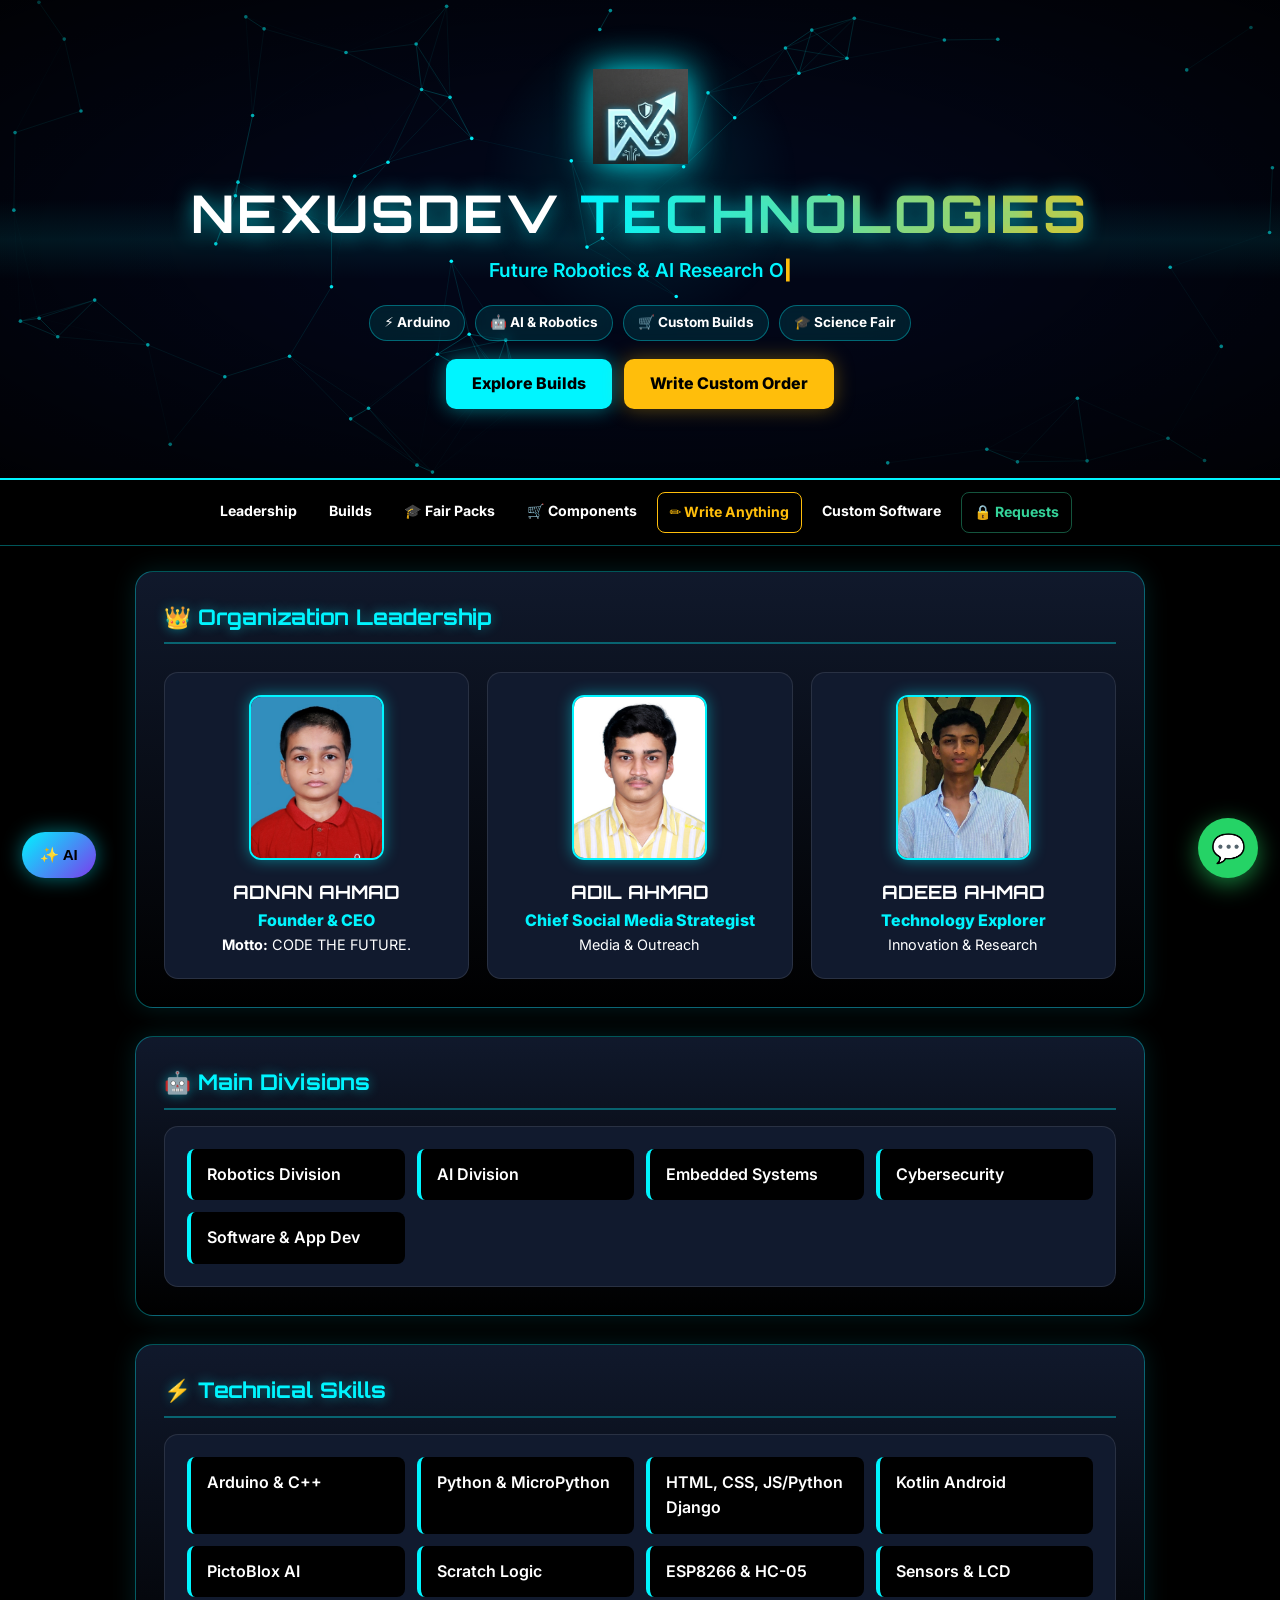
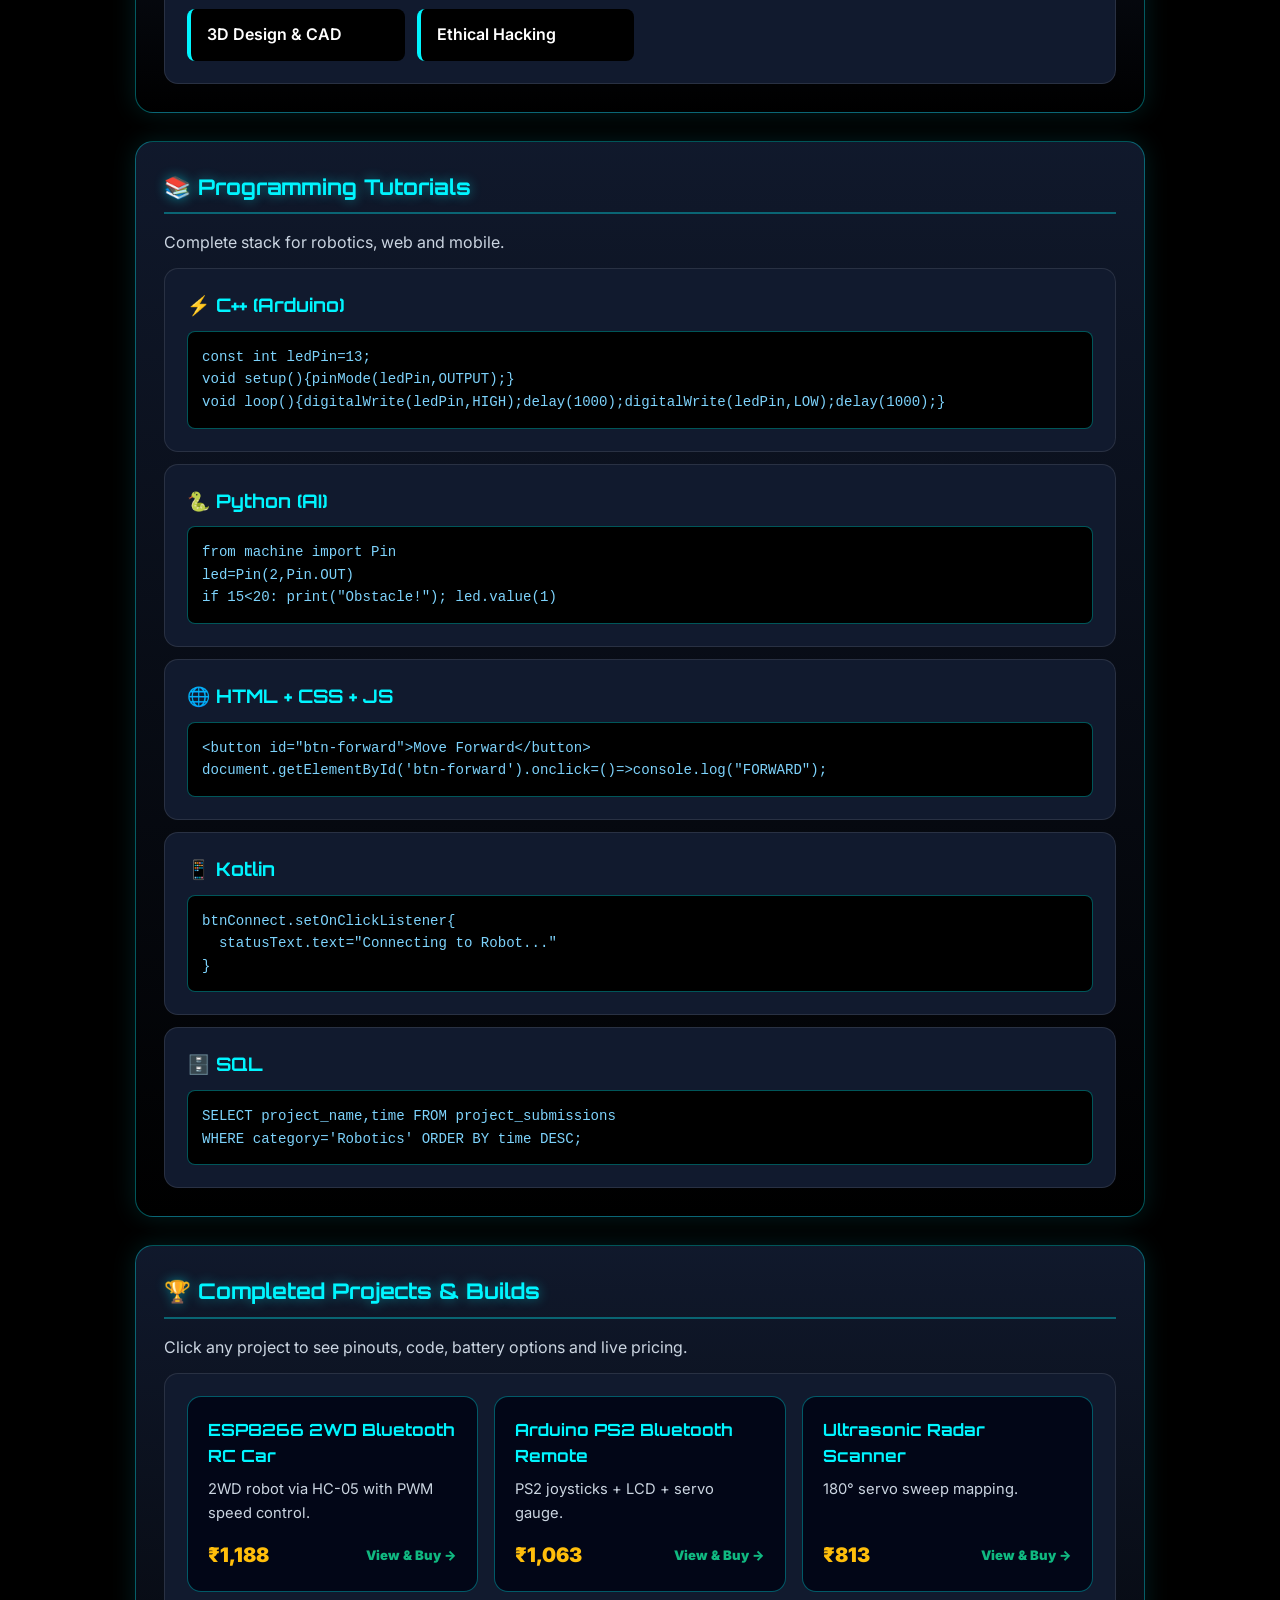
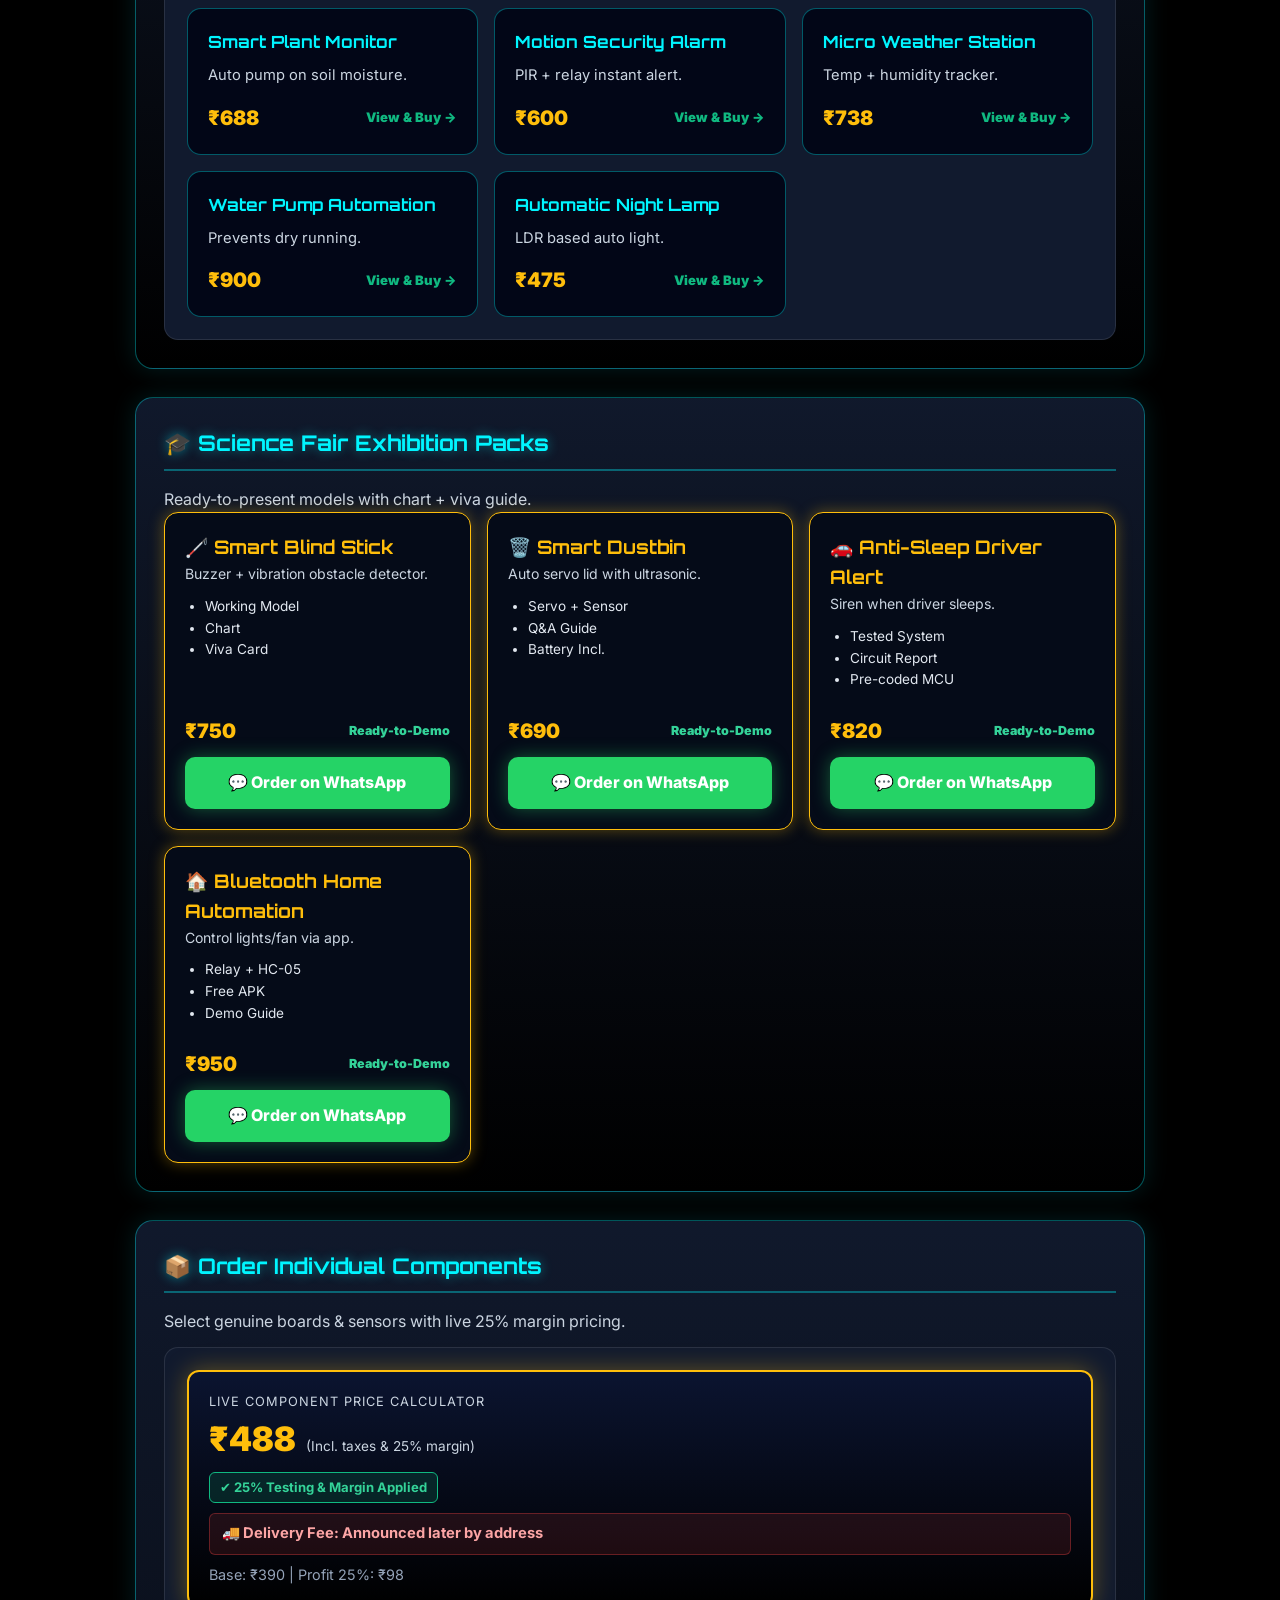
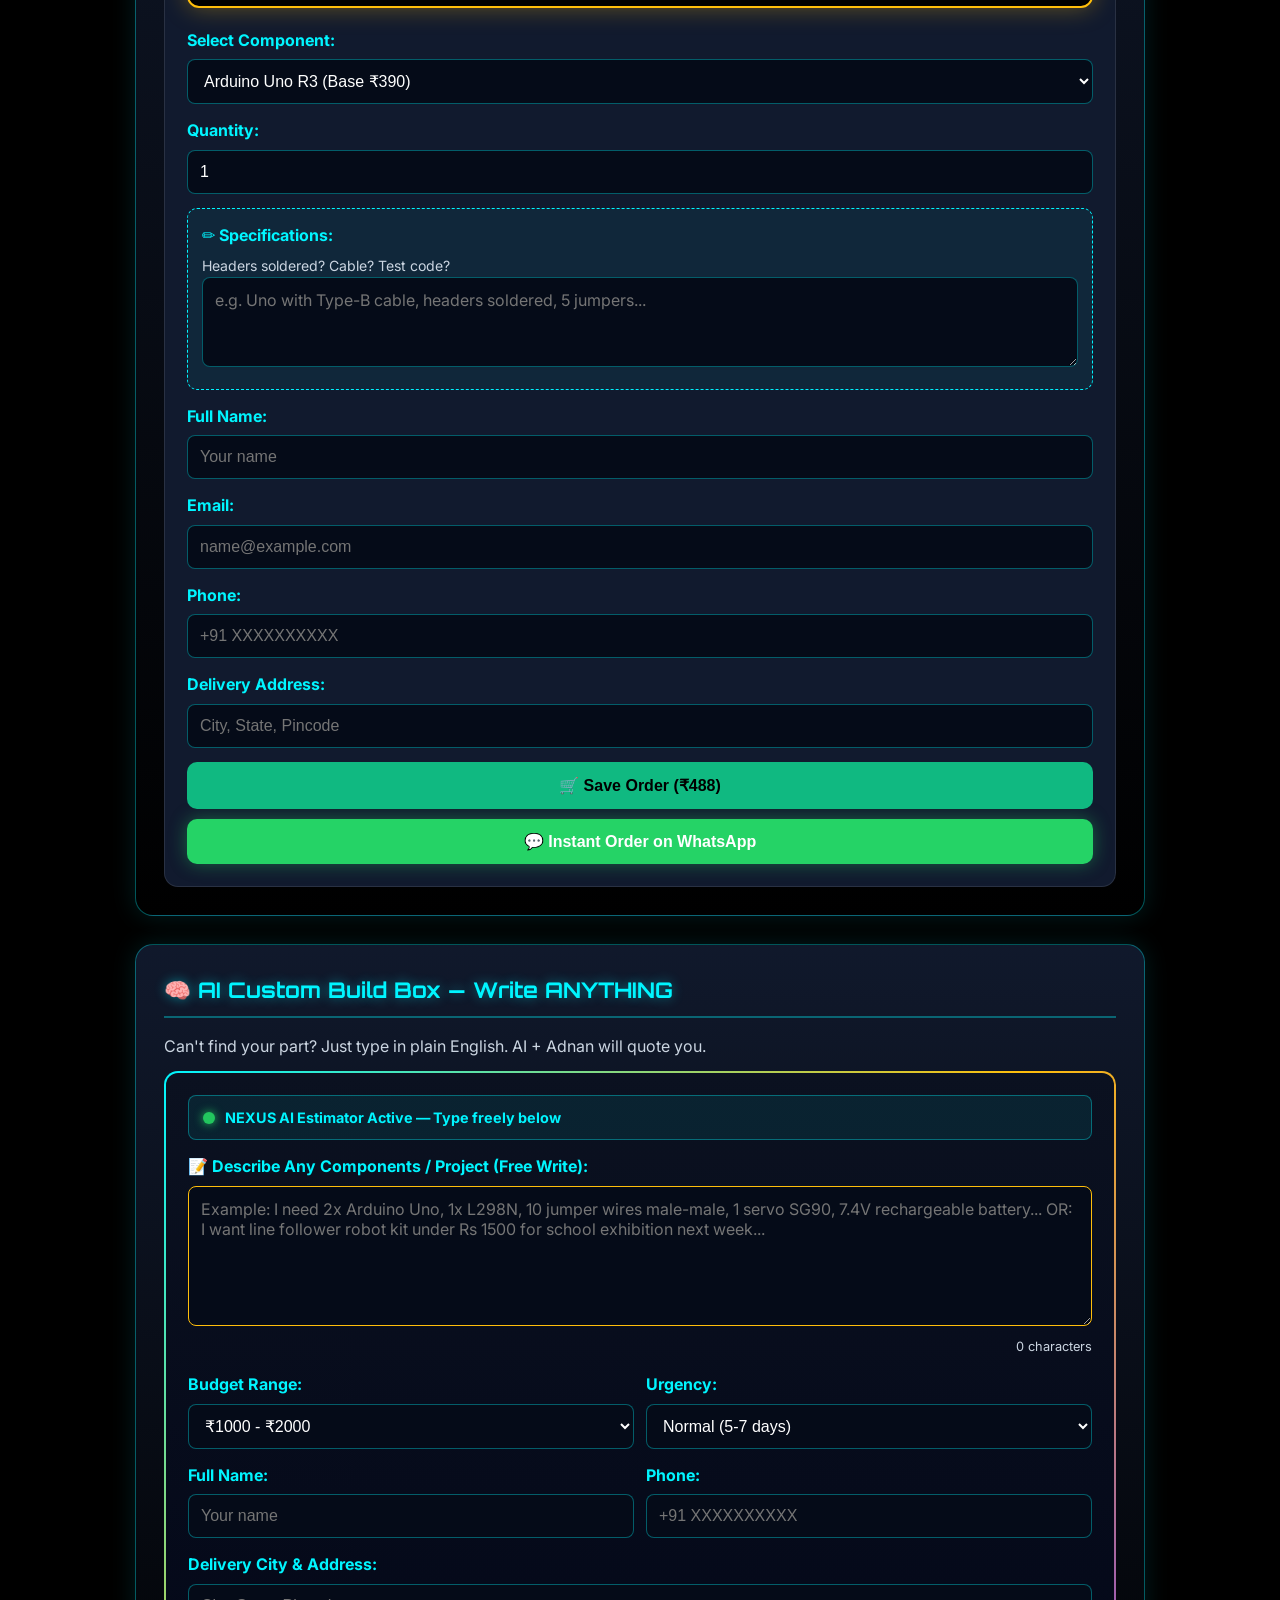
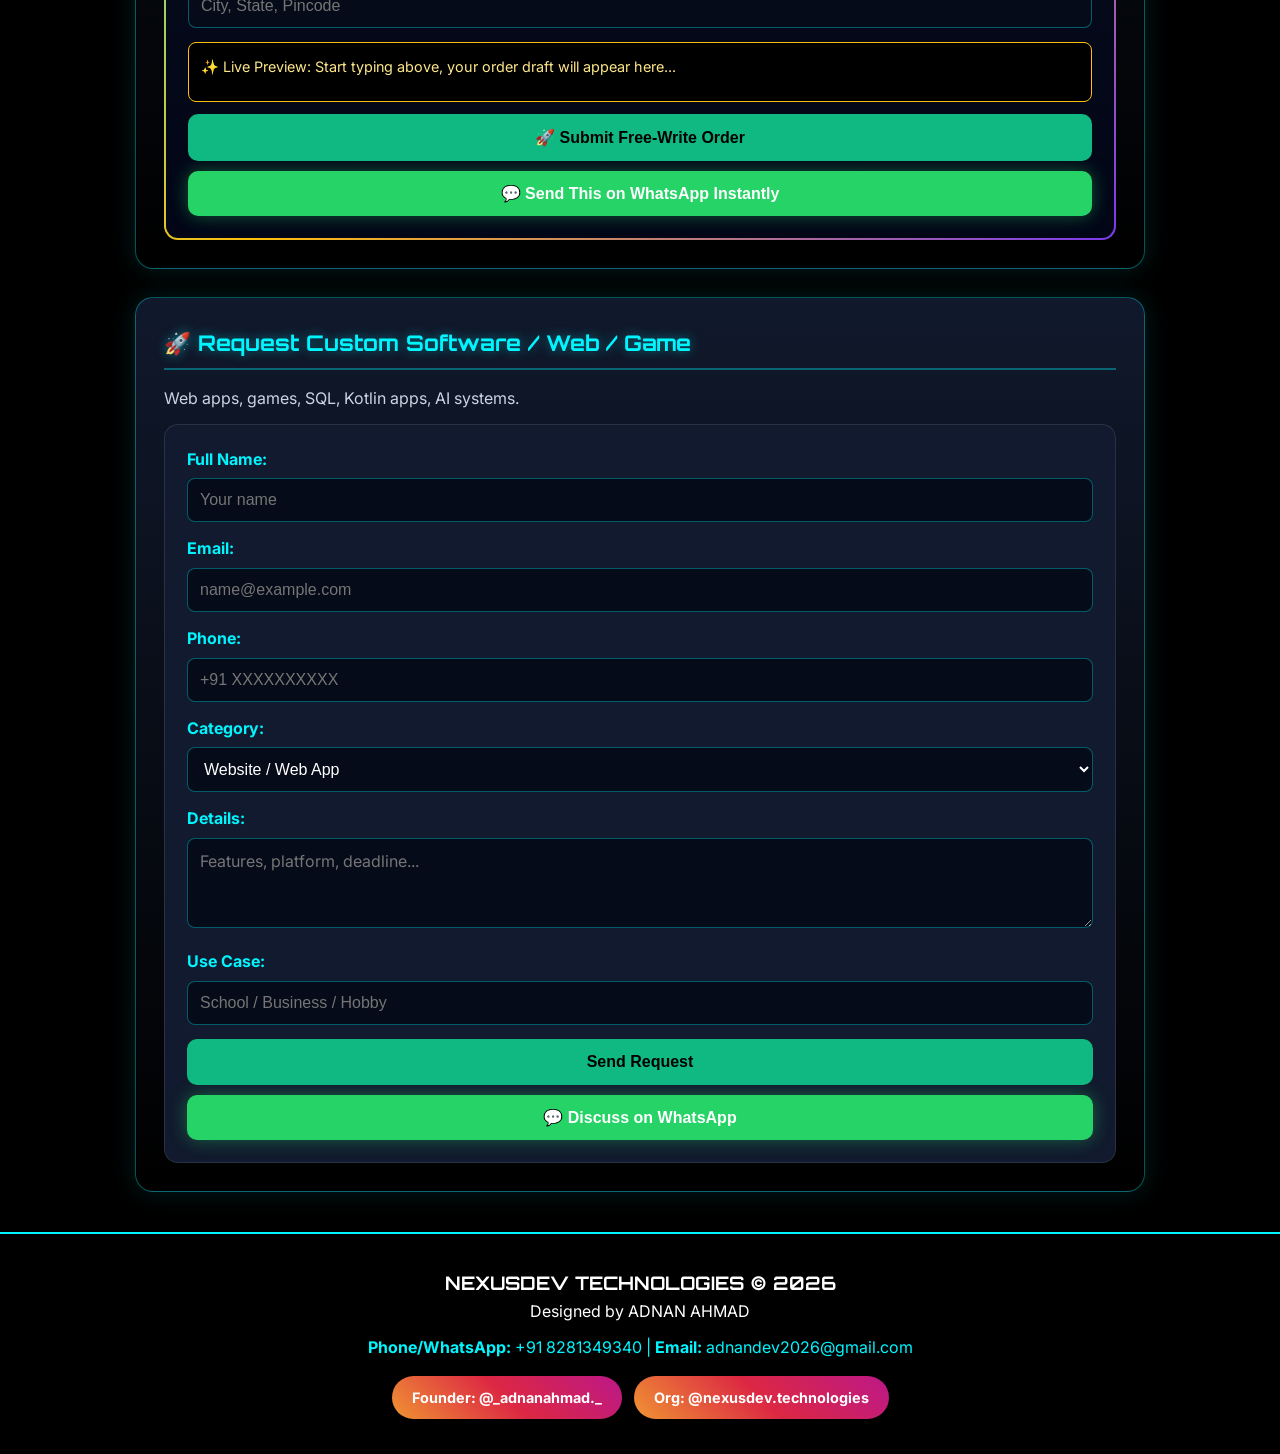
<file: index.html>
<!DOCTYPE html>
<html lang="en">
<head>
<link rel="manifest" href="manifest.json">
<meta name="theme-color" content="#00f5ff">
<link rel="apple-touch-icon" href="icon-192.png">
<link rel="icon" type="image/x-icon" href="logo.png">
<script>
  if ("serviceWorker" in navigator) {
    navigator.serviceWorker.register("sw.js");
  }
</script>
<meta charset="UTF-8" />
<meta name="viewport" content="width=device-width, initial-scale=1.0" />
<title>NEXUSDEV TECHNOLOGIES | Adnan Ahmad</title>
<meta name="description" content="NexusDev Technologies - Future Robotics & AI Research, Custom Builds, Components Store" />
<link rel="preconnect" href="https://fonts.googleapis.com">
<link href="https://fonts.googleapis.com/css2?family=Orbitron:wght@700;900&family=Inter:wght@400;500;700;800&display=swap" rel="stylesheet">
<link rel="stylesheet" href="style.css" />
</head>
<body>
<div id="preloader"><div class="loader-logo">NEXUSDEV</div><div class="loader-bar"><span></span></div><p>Initializing AI Systems...</p></div>
<div id="scroll-progress"></div>
<div id="cursor-glow"></div>

<a href="https://wa.me/918281349340?text=Hi%20Adnan!%20I%20visited%20NexusDev%20Technologies%20and%20I%20want%20to%20order%20a%20project%20/%20component." target="_blank" class="floating-wa-btn" title="Chat on WhatsApp">💬</a>
<button id="ai-helper-btn" onclick="toggleAiHelper()" title="Ask Nexus AI">✨ AI</button>

<div id="ai-modal">
  <div class="ai-modal-header"><span>🤖 NEXUS AI Assistant</span><button onclick="toggleAiHelper()">✕</button></div>
  <div id="ai-chat-box"><div class="ai-msg">Hi! I'm Nexus AI. Ask me about prices, Arduino, delivery, or science fair packs.</div></div>
  <div class="ai-input-row"><input id="ai-input" placeholder="Ask about projects..." onkeypress="if(event.key==='Enter')sendAiMessage()"/><button onclick="sendAiMessage()">➤</button></div>
</div>

<header class="hero">
<canvas id="ai-canvas"></canvas>
<div class="hero-overlay"></div>
<div class="hero-content">
<img class="header-logo" src="logo.png" alt="Header Logo">
<h1>NEXUSDEV <span class="grad-text">TECHNOLOGIES</span></h1>
<p><span id="typing-text"></span><span class="typing-cursor">|</span></p>
<div class="hero-badges"><span>⚡ Arduino</span><span>🤖 AI & Robotics</span><span>🛒 Custom Builds</span><span>🎓 Science Fair</span></div>
<div class="hero-btns"><a href="#projects" onclick="showMainPage()">Explore Builds</a><a href="#free-build-box" onclick="showMainPage()" class="gold">Write Custom Order</a></div>
</div>
<div class="scanline"></div>
</header>

<nav id="mainNav">
<a href="#leadership" onclick="showMainPage()">Leadership</a>
<a href="#projects" onclick="showMainPage()">Builds</a>
<a href="#science-fair" onclick="showMainPage()">🎓 Fair Packs</a>
<a href="#components-store" onclick="showMainPage()">🛒 Components</a>
<a href="#free-build-box" onclick="showMainPage()" style="border:1px solid #ffbe0b;color:#ffbe0b">✏️ Write Anything</a>
<a href="#custom-request" onclick="showMainPage()">Custom Software</a>
<a class="admin-nav" onclick="accessSubmissions()">🔒 Requests</a>
</nav>

<main>
<div id="main-view">
<section id="leadership" class="reveal"><h2>👑 Organization Leadership</h2>
<div class="leadership-grid">
<div class="card tilt" style="text-align:center"><img src="adnan.jpg" alt="Adnan Ahmad" class="profile-img" onerror="this.style.display='none'"/><h3>ADNAN AHMAD</h3><p class="highlight">Founder & CEO</p><p style="font-size:.9rem"><strong>Motto:</strong> CODE THE FUTURE.</p></div>
<div class="card tilt" style="text-align:center"><img src="adil.jpg" alt="Adil Ahmad" class="profile-img" onerror="this.style.display='none'"/><h3>ADIL AHMAD</h3><p class="highlight">Chief Social Media Strategist</p><p style="font-size:.9rem">Media & Outreach</p></div>
<div class="card tilt" style="text-align:center"><img src="adeeb.jpg" alt="Adeeb Ahmad" class="profile-img" onerror="this.style.display='none'"/><h3>ADEEB AHMAD</h3><p class="highlight">Technology Explorer</p><p style="font-size:.9rem">Innovation & Research</p></div>
</div></section>

<section id="divisions" class="reveal"><h2>🤖 Main Divisions</h2><div class="card"><ul class="grid-list"><li class="grid-item">Robotics Division</li><li class="grid-item">AI Division</li><li class="grid-item">Embedded Systems</li><li class="grid-item">Cybersecurity</li><li class="grid-item">Software & App Dev</li></ul></div></section>

<section id="skills" class="reveal"><h2>⚡ Technical Skills</h2><div class="card"><ul class="grid-list"><li class="grid-item">Arduino & C++</li><li class="grid-item">Python & MicroPython</li><li class="grid-item">HTML, CSS, JS/Python Django</li><li class="grid-item">Kotlin Android</li><li class="grid-item">PictoBlox AI</li><li class="grid-item">Scratch Logic</li><li class="grid-item">ESP8266 & HC-05</li><li class="grid-item">Sensors & LCD</li><li class="grid-item">3D Design & CAD</li><li class="grid-item">Ethical Hacking</li></ul></div></section>

<section id="programming-tutorials" class="reveal"><h2>📚 Programming Tutorials</h2>
<p class="muted">Complete stack for robotics, web and mobile.</p>
<div class="card"><h3 class="cyan">⚡ C++ (Arduino)</h3><pre><code>const int ledPin=13;
void setup(){pinMode(ledPin,OUTPUT);}
void loop(){digitalWrite(ledPin,HIGH);delay(1000);digitalWrite(ledPin,LOW);delay(1000);}</code></pre></div>
<div class="card"><h3 class="cyan">🐍 Python (AI)</h3><pre><code>from machine import Pin
led=Pin(2,Pin.OUT)
if 15<20: print("Obstacle!"); led.value(1)</code></pre></div>
<div class="card"><h3 class="cyan">🌐 HTML + CSS + JS</h3><pre><code>&lt;button id="btn-forward"&gt;Move Forward&lt;/button&gt;
document.getElementById('btn-forward').onclick=()=>console.log("FORWARD");</code></pre></div>
<div class="card"><h3 class="cyan">📱 Kotlin</h3><pre><code>btnConnect.setOnClickListener{
  statusText.text="Connecting to Robot..."
}</code></pre></div>
<div class="card"><h3 class="cyan">🗄️ SQL</h3><pre><code>SELECT project_name,time FROM project_submissions
WHERE category='Robotics' ORDER BY time DESC;</code></pre></div>
</section>

<section id="projects" class="reveal"><h2>🏆 Completed Projects & Builds</h2>
<p class="muted">Click any project to see pinouts, code, battery options and live pricing.</p>
<div class="card"><div class="projects-grid">
<div class="project-card tilt" onclick="openProject('car')"><div><h3>ESP8266 2WD Bluetooth RC Car</h3><p>2WD robot via HC-05 with PWM speed control.</p></div><div class="project-price-tag"><span>₹1,188</span><span class="click-hint">View & Buy →</span></div></div>
<div class="project-card tilt" onclick="openProject('joystick')"><div><h3>Arduino PS2 Bluetooth Remote</h3><p>PS2 joysticks + LCD + servo gauge.</p></div><div class="project-price-tag"><span>₹1,063</span><span class="click-hint">View & Buy →</span></div></div>
<div class="project-card tilt" onclick="openProject('radar')"><div><h3>Ultrasonic Radar Scanner</h3><p>180° servo sweep mapping.</p></div><div class="project-price-tag"><span>₹813</span><span class="click-hint">View & Buy →</span></div></div>
<div class="project-card tilt" onclick="openProject('plant')"><div><h3>Smart Plant Monitor</h3><p>Auto pump on soil moisture.</p></div><div class="project-price-tag"><span>₹688</span><span class="click-hint">View & Buy →</span></div></div>
<div class="project-card tilt" onclick="openProject('alarm')"><div><h3>Motion Security Alarm</h3><p>PIR + relay instant alert.</p></div><div class="project-price-tag"><span>₹600</span><span class="click-hint">View & Buy →</span></div></div>
<div class="project-card tilt" onclick="openProject('weather')"><div><h3>Micro Weather Station</h3><p>Temp + humidity tracker.</p></div><div class="project-price-tag"><span>₹738</span><span class="click-hint">View & Buy →</span></div></div>
<div class="project-card tilt" onclick="openProject('pump')"><div><h3>Water Pump Automation</h3><p>Prevents dry running.</p></div><div class="project-price-tag"><span>₹900</span><span class="click-hint">View & Buy →</span></div></div>
<div class="project-card tilt" onclick="openProject('lamp')"><div><h3>Automatic Night Lamp</h3><p>LDR based auto light.</p></div><div class="project-price-tag"><span>₹475</span><span class="click-hint">View & Buy →</span></div></div>
</div></div></section>

<section id="science-fair" class="reveal"><h2>🎓 Science Fair Exhibition Packs</h2>
<p class="muted">Ready-to-present models with chart + viva guide.</p>
<div class="projects-grid">
<div class="science-fair-card tilt"><div><h3>🦯 Smart Blind Stick</h3><p class="muted small">Buzzer + vibration obstacle detector.</p><ul class="tick"><li>Working Model</li><li>Chart</li><li>Viva Card</li></ul></div><div><div class="project-price-tag"><span>₹750</span><span class="ready">Ready-to-Demo</span></div><a class="whatsapp-btn" target="_blank" href="https://wa.me/918281349340?text=Hi%20Adnan!%20I%20want%20Blind%20Stick%20Pack">💬 Order on WhatsApp</a></div></div>
<div class="science-fair-card tilt"><div><h3>🗑️ Smart Dustbin</h3><p class="muted small">Auto servo lid with ultrasonic.</p><ul class="tick"><li>Servo + Sensor</li><li>Q&A Guide</li><li>Battery Incl.</li></ul></div><div><div class="project-price-tag"><span>₹690</span><span class="ready">Ready-to-Demo</span></div><a class="whatsapp-btn" target="_blank" href="https://wa.me/918281349340?text=Hi%20Adnan!%20I%20want%20Smart%20Dustbin%20Pack">💬 Order on WhatsApp</a></div></div>
<div class="science-fair-card tilt"><div><h3>🚗 Anti-Sleep Driver Alert</h3><p class="muted small">Siren when driver sleeps.</p><ul class="tick"><li>Tested System</li><li>Circuit Report</li><li>Pre-coded MCU</li></ul></div><div><div class="project-price-tag"><span>₹820</span><span class="ready">Ready-to-Demo</span></div><a class="whatsapp-btn" target="_blank" href="https://wa.me/918281349340?text=Hi%20Adnan!%20I%20want%20Anti-Sleep%20Pack">💬 Order on WhatsApp</a></div></div>
<div class="science-fair-card tilt"><div><h3>🏠 Bluetooth Home Automation</h3><p class="muted small">Control lights/fan via app.</p><ul class="tick"><li>Relay + HC-05</li><li>Free APK</li><li>Demo Guide</li></ul></div><div><div class="project-price-tag"><span>₹950</span><span class="ready">Ready-to-Demo</span></div><a class="whatsapp-btn" target="_blank" href="https://wa.me/918281349340?text=Hi%20Adnan!%20I%20want%20Smart%20Home%20Pack">💬 Order on WhatsApp</a></div></div>
</div></section>

<section id="components-store" class="reveal"><h2>📦 Order Individual Components</h2>
<p class="muted">Select genuine boards & sensors with live 25% margin pricing.</p>
<div class="card">
<div class="pricing-box" style="margin-top:0;margin-bottom:20px">
<div class="price-label">Live Component Price Calculator</div>
<div class="price-main"><span id="comp-total-display">₹488</span><span class="price-sub">(Incl. taxes & 25% margin)</span></div>
<div class="badge-profit">✔ 25% Testing & Margin Applied</div>
<div class="delivery-notice">🚚 Delivery Fee: <strong>Announced later by address</strong></div>
<div class="base-line">Base: <span id="comp-base-display">₹390</span> | Profit 25%: <span id="comp-profit-display">₹98</span></div>
</div>
<form id="component-order-form" onsubmit="handleComponentSubmit(event)">
<div class="form-group"><label>Select Component:</label><select id="comp_item" onchange="updateComponentPrice()">
<option value="Arduino Uno R3 Microcontroller Board" data-price="390">Arduino Uno R3 (Base ₹390)</option>
<option value="ESP8266 NodeMCU Wi-Fi Board" data-price="320">ESP8266 NodeMCU (Base ₹320)</option>
<option value="ESP32 Dual-Core Board" data-price="480">ESP32 Dual-Core (Base ₹480)</option>
<option value="Arduino Nano V3" data-price="260">Arduino Nano V3 (Base ₹260)</option>
<option value="HC-05 Bluetooth Module" data-price="290">HC-05 Bluetooth (Base ₹290)</option>
<option value="L298N Motor Driver" data-price="190">L298N Driver (Base ₹190)</option>
<option value="HC-SR04 Ultrasonic Sensor" data-price="130">HC-SR04 (Base ₹130)</option>
<option value="SG90 Servo 9g" data-price="140">SG90 Servo (Base ₹140)</option>
<option value="DHT11 Sensor" data-price="120">DHT11 (Base ₹120)</option>
<option value="Soil Moisture Sensor" data-price="110">Soil Sensor (Base ₹110)</option>
<option value="5V Relay Module" data-price="90">5V Relay (Base ₹90)</option>
<option value="16x2 I2C LCD" data-price="240">16x2 I2C LCD (Base ₹240)</option>
<option value="Other Custom Component" data-price="200">Other Custom (Base ₹200)</option>
</select></div>
<div class="form-group"><label>Quantity:</label><input type="number" id="comp_quantity" value="1" min="1" max="50" oninput="updateComponentPrice()" /></div>
<div class="customization-box"><div class="form-group" style="margin:0"><label>✏️ Specifications:</label><p class="muted small">Headers soldered? Cable? Test code?</p><textarea id="comp_customization" placeholder="e.g. Uno with Type-B cable, headers soldered, 5 jumpers..."></textarea></div></div>
<div class="form-group"><label>Full Name:</label><input id="comp_user_name" required placeholder="Your name"/></div>
<div class="form-group"><label>Email:</label><input id="comp_user_email" type="email" required placeholder="name@example.com"/></div>
<div class="form-group"><label>Phone:</label><input id="comp_user_phone" required placeholder="+91 XXXXXXXXXX"/></div>
<div class="form-group"><label>Delivery Address:</label><input id="comp_user_address" required placeholder="City, State, Pincode"/></div>
<button class="submit-btn" type="submit">🛒 Save Order (<span id="comp-btn-display">₹488</span>)</button>
<button class="whatsapp-btn" type="button" onclick="orderComponentWhatsApp()">💬 Instant Order on WhatsApp</button>
</form><div id="comp-summary" class="summary-box"></div>
</div></section>

<section id="free-build-box" class="reveal"><h2>🧠 AI Custom Build Box — Write ANYTHING</h2>
<p class="muted">Can't find your part? Just type in plain English. AI + Adnan will quote you.</p>
<div class="card ai-glow-card">
<div class="ai-thinking-bar"><span class="pulse-dot"></span> NEXUS AI Estimator Active — Type freely below</div>
<form id="freeform-order-form" onsubmit="handleFreeformSubmit(event)">
<div class="form-group"><label for="free_items">📝 Describe Any Components / Project (Free Write):</label>
<textarea id="free_items" required oninput="updateFreeformPreview()" placeholder="Example: I need 2x Arduino Uno, 1x L298N, 10 jumper wires male-male, 1 servo SG90, 7.4V rechargeable battery... OR: I want line follower robot kit under Rs 1500 for school exhibition next week..."></textarea>
<div id="free-live-count">0 characters</div></div>
<div class="form-grid-2">
<div class="form-group"><label>Budget Range:</label><select id="free_budget"><option>Under ₹500</option><option>₹500 - ₹1000</option><option selected>₹1000 - ₹2000</option><option>₹2000 - ₹5000</option><option>₹5000+ / No Limit</option></select></div>
<div class="form-group"><label>Urgency:</label><select id="free_urgency"><option>Normal (5-7 days)</option><option>Fast (2-3 days)</option><option>Urgent (Tomorrow / Fair)</option></select></div>
</div>
<div class="form-grid-2">
<div class="form-group"><label>Full Name:</label><input id="free_name" required placeholder="Your name"/></div>
<div class="form-group"><label>Phone:</label><input id="free_phone" required placeholder="+91 XXXXXXXXXX"/></div>
</div>
<div class="form-group"><label>Delivery City & Address:</label><input id="free_address" required placeholder="City, State, Pincode"/></div>
<div id="free-preview-box" class="free-preview">✨ Live Preview: Start typing above, your order draft will appear here...</div>
<button class="submit-btn" type="submit">🚀 Submit Free-Write Order</button>
<button class="whatsapp-btn" type="button" onclick="orderFreeformWhatsApp()">💬 Send This on WhatsApp Instantly</button>
</form><div id="free-summary" class="summary-box"></div>
</div></section>

<section id="custom-request" class="reveal"><h2>🚀 Request Custom Software / Web / Game</h2>
<p class="muted">Web apps, games, SQL, Kotlin apps, AI systems.</p>
<div class="card"><form id="custom-dev-form" onsubmit="handleCustomSubmit(event)">
<div class="form-group"><label>Full Name:</label><input id="custom_name" required placeholder="Your name"/></div>
<div class="form-group"><label>Email:</label><input id="custom_email" type="email" required placeholder="name@example.com"/></div>
<div class="form-group"><label>Phone:</label><input id="custom_phone" required placeholder="+91 XXXXXXXXXX"/></div>
<div class="form-group"><label>Category:</label><select id="custom_type"><option>Website / Web App</option><option>Game (Scratch, Unity C#)</option><option>Database & SQL</option><option>Android App (Kotlin)</option><option>Robotics & AI Code</option><option>Other Software</option></select></div>
<div class="form-group"><label>Details:</label><textarea id="custom_details" required placeholder="Features, platform, deadline..."></textarea></div>
<div class="form-group"><label>Use Case:</label><input id="custom_org" required placeholder="School / Business / Hobby"/></div>
<button class="submit-btn" type="submit">Send Request</button>
<button class="whatsapp-btn" type="button" onclick="orderCustomDevWhatsApp()">💬 Discuss on WhatsApp</button>
</form><div id="custom-summary" class="summary-box"></div></div></section>
</div>

<div id="project-detail-view"><button class="back-btn" onclick="showMainPage()">← Back</button><section id="detail-content"></section></div>
<div id="admin-view"><button class="back-btn" onclick="showMainPage()">← Back</button><section><h2>📬 Live Submissions Panel</h2><p class="muted">Authorized Portal</p><button class="submit-btn" style="width:auto;margin-bottom:20px" onclick="fetchSubmissions()">🔄 Refresh</button><div id="submissions-list"></div></section></div>
</main>

<footer><h3>NEXUSDEV TECHNOLOGIES © 2026</h3><p>Designed by ADNAN AHMAD</p><div class="contact-info"><p><strong>Phone/WhatsApp:</strong> +91 8281349340 | <strong>Email:</strong> adnandev2026@gmail.com</p></div>
<div class="social-container"><a class="instagram-badge" target="_blank" href="https://www.instagram.com/_adnanahmad._/">Founder: @_adnanahmad._</a><a class="instagram-badge" target="_blank" href="https://www.instagram.com/nexusdev.technologies/">Org: @nexusdev.technologies</a></div></footer>
<script src="script.js"></script>
</body>
</html>
</file>
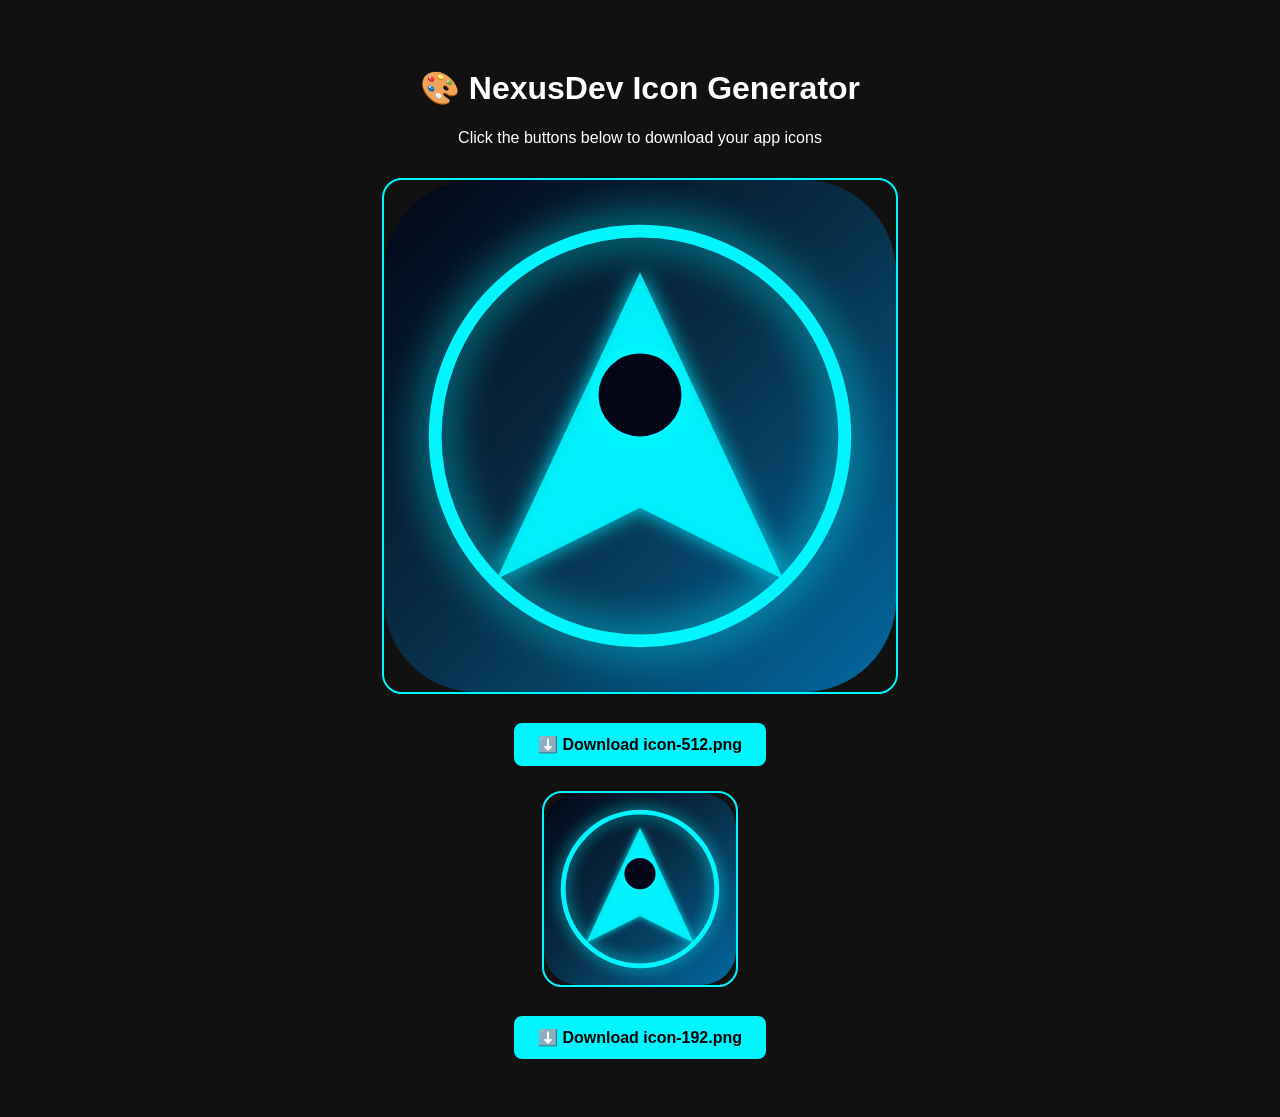
<file: icon-generator.html>
<!DOCTYPE html>
<html>
<head>
<title>NexusDev Icon Generator</title>
<style>
  body{background:#111;color:#fff;font-family:sans-serif;text-align:center;padding:40px;}
  canvas{border:2px solid #00f5ff;margin:15px;border-radius:20px;}
  button{background:#00f5ff;color:#000;border:0;padding:12px 24px;border-radius:8px;font-weight:800;cursor:pointer;margin:10px;font-size:1rem;}
  button:hover{background:#ffbe0b;}
</style>
</head>
<body>
<h1>🎨 NexusDev Icon Generator</h1>
<p>Click the buttons below to download your app icons</p>

<div>
  <canvas id="icon512" width="512" height="512"></canvas>
  <br>
  <button onclick="download('icon512','icon-512.png')">⬇️ Download icon-512.png</button>
</div>

<div>
  <canvas id="icon192" width="192" height="192"></canvas>
  <br>
  <button onclick="download('icon192','icon-192.png')">⬇️ Download icon-192.png</button>
</div>

<script>
function drawIcon(canvasId, size){
  const c = document.getElementById(canvasId);
  const ctx = c.getContext('2d');
  const cx = size/2, cy = size/2;

  // Background - dark cyberpunk gradient
  const grad = ctx.createLinearGradient(0,0,size,size);
  grad.addColorStop(0, '#020617');
  grad.addColorStop(0.5, '#082f49');
  grad.addColorStop(1, '#0369a1');
  ctx.fillStyle = grad;
  roundRect(ctx, 0, 0, size, size, size*0.18);
  ctx.fill();

  // Outer glow circle
  ctx.shadowColor = '#00f5ff';
  ctx.shadowBlur = size*0.08;
  ctx.beginPath();
  ctx.arc(cx, cy, size*0.4, 0, Math.PI*2);
  ctx.strokeStyle = '#00f5ff';
  ctx.lineWidth = size*0.025;
  ctx.stroke();

  // Polygon (rocket/arrow shape)
  ctx.shadowBlur = size*0.04;
  ctx.beginPath();
  ctx.moveTo(cx, cy - size*0.32);
  ctx.lineTo(cx + size*0.28, cy + size*0.28);
  ctx.lineTo(cx, cy + size*0.14);
  ctx.lineTo(cx - size*0.28, cy + size*0.28);
  ctx.closePath();
  ctx.fillStyle = 'rgba(0,245,255,0.9)';
  ctx.fill();

  // Center circle
  ctx.shadowBlur = 0;
  ctx.beginPath();
  ctx.arc(cx, cy - size*0.08, size*0.09, 0, Math.PI*2);
  ctx.fillStyle = '#020617';
  ctx.fill();
  ctx.lineWidth = size*0.018;
  ctx.strokeStyle = '#00f5ff';
  ctx.stroke();
}

function roundRect(ctx, x, y, w, h, r){
  ctx.beginPath();
  ctx.moveTo(x+r, y);
  ctx.arcTo(x+w, y, x+w, y+h, r);
  ctx.arcTo(x+w, y+h, x, y+h, r);
  ctx.arcTo(x, y+h, x, y, r);
  ctx.arcTo(x, y, x+w, y, r);
  ctx.closePath();
}

function download(canvasId, filename){
  const canvas = document.getElementById(canvasId);
  const link = document.createElement('a');
  link.download = filename;
  link.href = canvas.toDataURL('image/png');
  link.click();
}

drawIcon('icon512', 512);
drawIcon('icon192', 192);
</script>
</body>
</html>
</file>
<file: style.css>
:root{
--bg:#000000; --bg-card:#0a1020; --bg-surface:#111a2e; --bg-input:#050b18;
--cyan:#00f5ff; --cyan-glow:rgba(0,245,255,.45);
--gold:#ffbe0b; --gold-glow:rgba(255,190,11,.35);
--green:#10b981; --wa:#25d366; --white:#fff; --muted:#cbd5e1;
--border:rgba(0,245,255,.35);
}
*{box-sizing:border-box;margin:0;padding:0}
html{scroll-behavior:smooth}
body{font-family:'Inter',system-ui,sans-serif;background:var(--bg);color:var(--white);line-height:1.6;overflow-x:hidden}
h1,h2,h3{font-family:'Orbitron','Inter',sans-serif}
a:focus,button:focus,input:focus,select:focus,textarea:focus{outline:3px solid var(--cyan);outline-offset:2px}
.muted{color:var(--muted)} .small{font-size:.88rem} .cyan{color:var(--cyan)}
/* Preloader */
#preloader{position:fixed;inset:0;background:#000;z-index:9999;display:flex;flex-direction:column;align-items:center;justify-content:center;gap:15px;transition:opacity .6s,visibility .6s}
#preloader.hide{opacity:0;visibility:hidden}
.loader-logo{font-family:Orbitron;font-size:2rem;letter-spacing:4px;background:linear-gradient(90deg,#00f5ff,#ffbe0b,#00f5ff);background-size:200%;-webkit-background-clip:text;background-clip:text;color:transparent;animation:gradShift 2s linear infinite}
.loader-bar{width:260px;height:6px;background:#111;border-radius:99px;overflow:hidden;border:1px solid var(--border)}
.loader-bar span{display:block;height:100%;width:40%;background:var(--cyan);box-shadow:0 0 15px var(--cyan);animation:load 1.2s infinite ease-in-out}
@keyframes load{0%{transform:translateX(-100%)}100%{transform:translateX(350%)}}
@keyframes gradShift{to{background-position:200%}}
/* Progress + Cursor */
#scroll-progress{position:fixed;top:0;left:0;height:4px;width:0;background:linear-gradient(90deg,var(--cyan),var(--gold));z-index:1000;box-shadow:0 0 10px var(--cyan)}
#cursor-glow{position:fixed;width:320px;height:320px;border-radius:50%;pointer-events:none;z-index:1;background:radial-gradient(circle,rgba(0,245,255,.12),transparent 70%);transform:translate(-50%,-50%);left:50%;top:20%}
/* Hero */
.hero{position:relative;min-height:480px;display:flex;align-items:center;justify-content:center;text-align:center;overflow:hidden;background:#020617;border-bottom:2px solid var(--cyan)}
#ai-canvas{position:absolute;inset:0;width:100%;height:100%}
.hero-overlay{position:absolute;inset:0;background:radial-gradient(ellipse at center,transparent 30%,rgba(0,0,0,.8) 100%)}
.hero-content{position:relative;z-index:2;padding:50px 20px;animation:fadeUp 1s ease}
.header-logo{width:95px;height:95px;filter:drop-shadow(0 0 18px var(--cyan));animation:float 3s ease-in-out infinite}
@keyframes float{0%,100%{transform:translateY(0)}50%{transform:translateY(-12px)}}
@keyframes fadeUp{from{opacity:0;transform:translateY(30px)}to{opacity:1;transform:none}}
.hero h1{font-size:clamp(28px,6vw,52px);letter-spacing:3px;text-shadow:0 0 20px rgba(0,245,255,.6)}
.grad-text{background:linear-gradient(90deg,var(--cyan),var(--gold));-webkit-background-clip:text;background-clip:text;color:transparent}
.hero p{font-size:1.2rem;color:var(--cyan);min-height:32px;font-weight:600}
.typing-cursor{animation:blink 1s infinite;color:var(--gold);font-weight:900}
@keyframes blink{50%{opacity:0}}
.hero-badges{display:flex;gap:10px;justify-content:center;flex-wrap:wrap;margin:18px 0}
.hero-badges span{background:rgba(0,245,255,.1);border:1px solid var(--border);padding:6px 14px;border-radius:99px;font-size:.85rem;font-weight:700;backdrop-filter:blur(6px)}
.hero-btns{display:flex;gap:12px;justify-content:center;flex-wrap:wrap;margin-top:10px}
.hero-btns a{padding:12px 26px;border-radius:10px;font-weight:800;text-decoration:none;background:var(--cyan);color:#000;box-shadow:0 0 20px var(--cyan-glow);transition:.25s}
.hero-btns a.gold{background:var(--gold);box-shadow:0 0 20px var(--gold-glow)}
.hero-btns a:hover{transform:translateY(-3px) scale(1.03)}
.scanline{position:absolute;left:0;right:0;height:80px;background:linear-gradient(transparent,rgba(0,245,255,.08),transparent);animation:scan 4s linear infinite}
@keyframes scan{0%{top:-80px}100%{top:100%}}
/* Nav */
nav{background:rgba(0,0,0,.9);backdrop-filter:blur(12px);display:flex;justify-content:center;gap:8px;flex-wrap:wrap;padding:12px;position:sticky;top:0;z-index:100;border-bottom:1px solid var(--border)}
nav a{color:#fff;text-decoration:none;font-weight:700;font-size:.88rem;padding:8px 12px;border-radius:8px;transition:.2s}
nav a:hover{color:var(--cyan);background:rgba(0,245,255,.12)}
.admin-nav{color:#34d399!important;border:1px solid rgba(52,211,153,.4)}
/* Layout */
main{max-width:1040px;margin:25px auto;padding:0 15px;position:relative;z-index:2}
section{margin-bottom:28px;padding:28px;background:linear-gradient(180deg,rgba(17,26,46,.95),rgba(0,0,0,.98));border-radius:18px;border:1px solid var(--border);box-shadow:0 0 25px rgba(0,245,255,.12)}
h2{color:var(--cyan);margin-bottom:16px;border-bottom:2px solid var(--border);padding-bottom:8px;font-size:1.35rem;text-shadow:0 0 12px var(--cyan-glow)}
.reveal{opacity:0;transform:translateY(40px);transition:all .8s cubic-bezier(.16,1,.3,1)}
.reveal.visible{opacity:1;transform:none}
.leadership-grid{display:grid;grid-template-columns:repeat(auto-fit,minmax(210px,1fr));gap:18px}
.card{background:var(--bg-surface);padding:22px;border-radius:14px;margin-top:12px;border:1px solid rgba(255,255,255,.1)}
.profile-img{width:135px;height:165px;object-fit:cover;border-radius:12px;border:2px solid var(--cyan);box-shadow:0 0 15px var(--cyan-glow);margin-bottom:10px}
.highlight{color:var(--cyan);font-weight:800}
.grid-list{display:grid;grid-template-columns:repeat(auto-fit,minmax(200px,1fr));gap:12px;list-style:none}
.grid-item{background:#000;padding:13px 16px;border-radius:8px;border-left:4px solid var(--cyan);font-weight:600}
.projects-grid{display:grid;grid-template-columns:repeat(auto-fit,minmax(270px,1fr));gap:16px}
.project-card{background:#020617;padding:20px;border-radius:14px;border:1px solid var(--border);cursor:pointer;transition:.3s;display:flex;flex-direction:column;justify-content:space-between;transform-style:preserve-3d}
.project-card:hover{border-color:var(--cyan);box-shadow:0 0 25px var(--cyan-glow);transform:translateY(-6px)}
.project-card h3{color:var(--cyan);margin-bottom:8px;font-size:1.05rem}
.project-card p{color:var(--muted);font-size:.92rem}
.project-price-tag{margin-top:14px;font-size:1.25rem;color:var(--gold);font-weight:900;display:flex;justify-content:space-between;align-items:center}
.click-hint{font-size:.82rem;color:var(--green)}
#project-detail-view,#admin-view{display:none}
.back-btn{background:var(--cyan);color:#000;border:0;padding:10px 22px;font-weight:800;border-radius:8px;cursor:pointer;margin-bottom:18px}
pre{background:#000;padding:14px;border-radius:8px;border:1px solid var(--border);overflow-x:auto;color:#7dd3fc;font-family:Consolas,monospace;font-size:.88rem;margin-top:10px;white-space:pre-wrap}
table{width:100%;border-collapse:collapse;margin-top:12px}
th,td{border:1px solid var(--border);padding:10px;text-align:left;font-size:.92rem}
th{background:#000;color:var(--cyan)}
.pricing-box{background:linear-gradient(180deg,#0b1430,#000);border:2px solid var(--gold);border-radius:12px;padding:20px;margin-top:18px;box-shadow:0 0 25px var(--gold-glow)}
.price-label{color:var(--muted);font-size:.8rem;text-transform:uppercase;letter-spacing:1px}
.price-main{font-size:2.1rem;color:var(--gold);font-weight:900;display:flex;align-items:baseline;gap:10px;flex-wrap:wrap}
.price-sub{font-size:.85rem;color:var(--muted);font-weight:400}
.badge-profit{background:rgba(16,185,129,.15);border:1px solid var(--green);color:#34d399;padding:4px 10px;border-radius:6px;font-size:.82rem;font-weight:700;display:inline-block;margin-top:6px}
.delivery-notice{margin-top:10px;padding:8px 12px;background:rgba(239,68,68,.12);border:1px solid rgba(239,68,68,.35);border-radius:6px;color:#fca5a5;font-weight:700;font-size:.92rem}
.base-line{margin-top:8px;font-size:.9rem;color:#94a3b8}
.form-group{margin-bottom:14px}
.form-group label{display:block;margin-bottom:6px;color:var(--cyan);font-weight:700}
.form-group input,.form-group select,.form-group textarea{width:100%;padding:12px;background:var(--bg-input);border:1px solid var(--border);border-radius:8px;color:#fff;font-size:1rem}
.form-group textarea{resize:vertical;min-height:90px;font-family:inherit}
.customization-box{background:rgba(0,245,255,.06);border:1px dashed var(--cyan);border-radius:10px;padding:14px;margin:14px 0}
.form-grid-2{display:grid;grid-template-columns:1fr 1fr;gap:12px}
@media(max-width:600px){.form-grid-2{grid-template-columns:1fr}}
.submit-btn{background:var(--green);color:#000;font-weight:800;border:0;padding:14px;border-radius:10px;cursor:pointer;font-size:1rem;width:100%;transition:.2s}
.submit-btn:hover{background:#34d399;box-shadow:0 0 20px rgba(52,211,153,.5)}
.whatsapp-btn{background:var(--wa);color:#fff;font-weight:800;border:0;padding:13px;border-radius:10px;cursor:pointer;font-size:1rem;display:flex;align-items:center;justify-content:center;gap:8px;width:100%;text-decoration:none;margin-top:10px;box-shadow:0 0 18px rgba(37,211,102,.4);transition:.25s}
.whatsapp-btn:hover{transform:scale(1.02);box-shadow:0 0 28px rgba(37,211,102,.7)}
.floating-wa-btn{position:fixed;bottom:22px;right:22px;background:var(--wa);width:60px;height:60px;border-radius:50%;display:flex;align-items:center;justify-content:center;font-size:28px;z-index:999;text-decoration:none;box-shadow:0 6px 25px rgba(37,211,102,.6);animation:float 3s infinite}
#ai-helper-btn{position:fixed;bottom:22px;left:22px;background:linear-gradient(135deg,#00f5ff,#7c3aed);border:0;color:#000;font-weight:900;padding:14px 18px;border-radius:99px;cursor:pointer;z-index:999;box-shadow:0 0 20px var(--cyan-glow);font-size:.95rem}
.ok-btn{background:#0284c7;color:#fff;font-weight:700;border:0;padding:8px 16px;border-radius:6px;cursor:pointer;margin-top:10px}
.summary-box{display:none;margin-top:18px;background:#000;border:2px dashed var(--cyan);padding:18px;border-radius:10px;font-family:Consolas,monospace;font-size:.9rem}
.sub-card{background:var(--bg-surface);border:1px solid var(--border);border-radius:10px;padding:16px;margin-bottom:12px;font-family:Consolas,monospace;font-size:.9rem}
.science-fair-card{background:#050b18;border:1px solid var(--gold);border-radius:14px;padding:20px;box-shadow:0 0 15px var(--gold-glow);display:flex;flex-direction:column;justify-content:space-between}
.science-fair-card h3{color:var(--gold)}
.tick{margin:10px 0 10px 20px;font-size:.85rem;color:#e2e8f0}
.ready{font-size:.78rem;color:#34d399}
/* AI Box */
.ai-glow-card{border:2px solid transparent;background:linear-gradient(#0b1120,#020617) padding-box,linear-gradient(135deg,#00f5ff,#ffbe0b,#7c3aed) border-box;position:relative;overflow:hidden}
.ai-thinking-bar{display:flex;align-items:center;gap:10px;background:rgba(0,245,255,.08);border:1px solid var(--border);padding:10px 14px;border-radius:8px;margin-bottom:14px;font-weight:700;color:var(--cyan);font-size:.9rem}
.pulse-dot{width:12px;height:12px;border-radius:50%;background:#22c55e;box-shadow:0 0 10px #22c55e;animation:blink 1.2s infinite}
#free_items{min-height:140px;border-color:var(--gold)!important;font-size:1rem}
#free-live-count{font-size:.8rem;color:var(--muted);text-align:right;margin-top:4px}
.free-preview{background:#000;border:1px solid var(--gold);border-radius:8px;padding:12px;margin:12px 0;font-size:.9rem;color:#fde68a;white-space:pre-wrap;min-height:60px}
/* AI Modal */
#ai-modal{position:fixed;bottom:95px;left:22px;width:320px;max-width:90vw;background:#050b18;border:1px solid var(--cyan);border-radius:14px;z-index:1000;display:none;flex-direction:column;overflow:hidden;box-shadow:0 0 30px var(--cyan-glow)}
#ai-modal.open{display:flex;animation:fadeUp .3s}
.ai-modal-header{display:flex;justify-content:space-between;align-items:center;background:linear-gradient(90deg,#082f49,#000);padding:12px 14px;font-weight:800;color:var(--cyan);border-bottom:1px solid var(--border)}
.ai-modal-header button{background:transparent;border:0;color:#fff;font-size:1rem;cursor:pointer}
#ai-chat-box{height:220px;overflow-y:auto;padding:12px;display:flex;flex-direction:column;gap:8px}
.ai-msg,.user-msg{padding:8px 12px;border-radius:10px;font-size:.88rem;max-width:90%}
.ai-msg{background:rgba(0,245,255,.12);border:1px solid var(--border);align-self:flex-start}
.user-msg{background:rgba(255,190,11,.15);border:1px solid var(--gold);align-self:flex-end}
.ai-input-row{display:flex;gap:8px;padding:10px;border-top:1px solid var(--border)}
.ai-input-row input{flex:1;background:#000;border:1px solid var(--border);border-radius:8px;padding:10px;color:#fff}
.ai-input-row button{background:var(--cyan);border:0;border-radius:8px;padding:0 14px;font-weight:900;cursor:pointer}
footer{background:#000;text-align:center;padding:35px 20px;margin-top:40px;border-top:2px solid var(--cyan)}
.contact-info{margin-top:10px;color:var(--cyan)}
.social-container{display:flex;justify-content:center;gap:12px;flex-wrap:wrap;margin-top:16px}
.instagram-badge{padding:10px 20px;background:linear-gradient(45deg,#f09433,#dc2743,#bc1888);color:#fff;text-decoration:none;border-radius:99px;font-weight:700;font-size:.9rem}
@media(max-width:640px){section{padding:18px}.hero{min-height:420px}}
@media(prefers-reduced-motion:reduce){*{animation:none!important;transition:none!important}.reveal{opacity:1;transform:none}}
</file>
